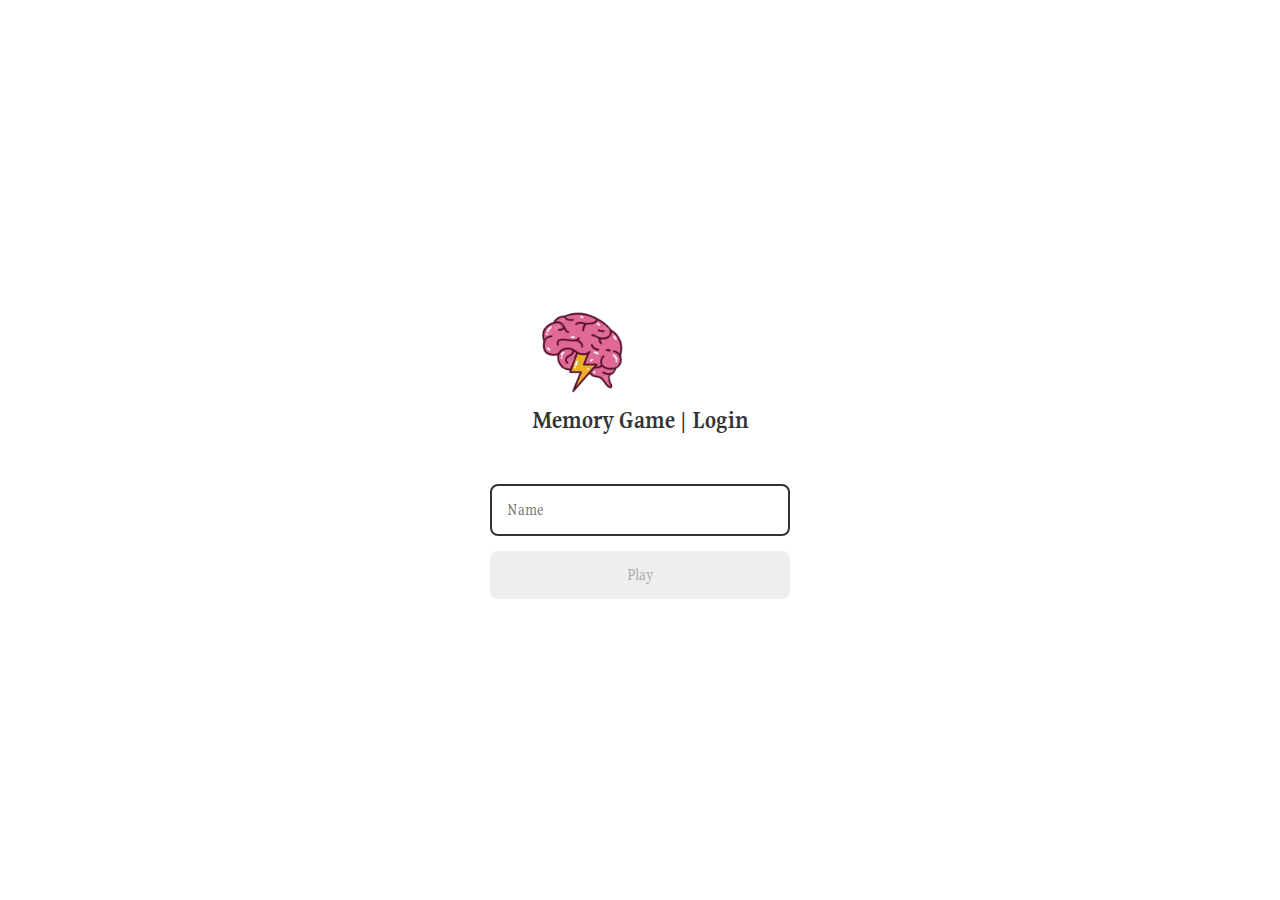
<file: lol_memoria/index.html>
<!DOCTYPE html>
<html lang="en">

<head>
    <meta charset="UTF-8">
    <meta name="viewport" content="width=device-width, initial-scale=1.0">
    <link rel="preconnect" href="https://fonts.googleapis.com">
    <link rel="preconnect" href="https://fonts.gstatic.com" crossorigin>
    <link href="https://fonts.googleapis.com/css2?family=Gupter:wght@400;500;700&display=swap" rel="stylesheet">
    <link rel="stylesheet" href="./css/reset.css">
    <link rel="stylesheet" href="./css/login.css">

    <script defer src="./js/login.js"></script>

    <title>Memory game </title>
</head>

<body>

    <form class="login-form">

        <div class="login_header">
            <img src="./images/brain.png" alt="brain icon">
            <h1>Memory Game | Login</h1>
        </div>

        <input type="text" placeholder="Name" class="login_input">
        <button type="submit" class="login_button" disabled>Play</button>

    </form>

</body>

</html>
</file>
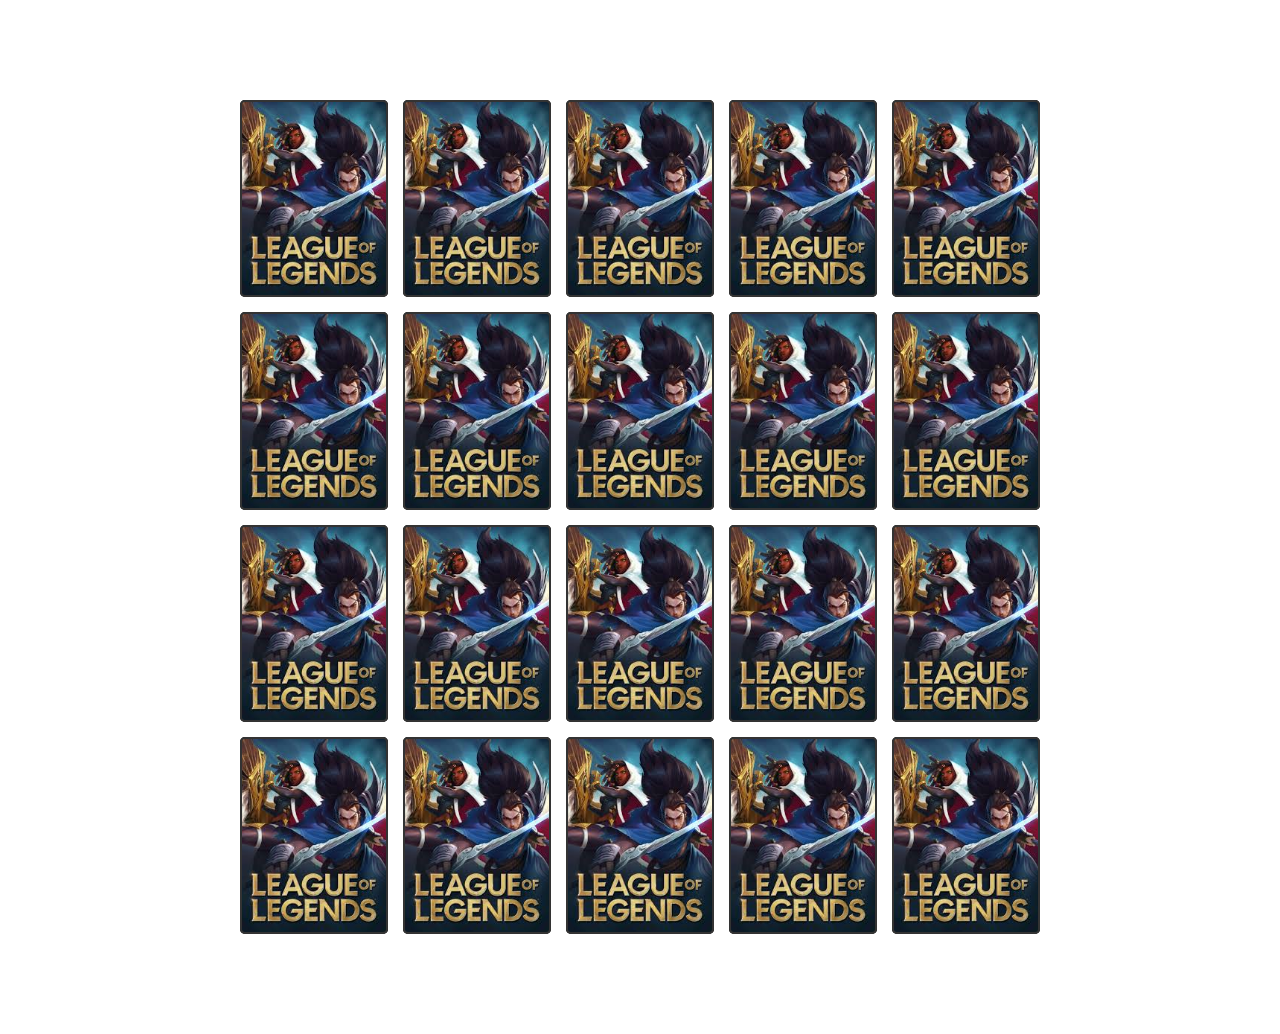
<file: lol_memoria/pages/game.html>
<!DOCTYPE html>
<html lang="en">
<head>
    <meta charset="UTF-8">
    <meta name="viewport" content="width=device-width, initial-scale=1.0">

    <link rel="stylesheet" href="../css/reset.css">
    <link rel="stylesheet" href="../css/game.css">

    <script defer src="../js/game.js"></script>

    <title>Memory Game</title>
</head>
<body>

    <div class="grid"></div>

</body>
</html>
</file>
<file: lol_memoria/css/login.css>
.login-form{
    align-items: center;
    display: flex;
    flex-direction: column;
    height: 100vh;
    justify-content: center;
}

.login_header {
    align-items: center;
    display: center;
    flex-direction: column;
    justify-content: center;
    margin-bottom: 50px;
}

.login_header img {
    width: 100px;
}

.login_header h1 {
    color: #333;
    font-size: 1.5em;
}

.login_input {
    border: 2px solid #333;
    border-radius: 8px;
    color: #333;
    font-size: 1em;
    margin-bottom: 15px;
    max-width: 300px;
    outline: none;
    padding: 15px;
    width: 100%;
}

.login_button {
    background-color: #ee665c;
    border-radius: 8px;
    color: white;
    cursor: pointer;
    font-size: 1em;
    max-width: 300px;
    padding: 15px;
    width: 100%;
}

.login_button:disabled {
    background: #eee;
    color: #aaa;
    cursor: auto;
}
</file>
<file: lol_memoria/css/game.css>
.grid {
    display: grid;
    grid-template-columns: repeat(5, 1fr);
    gap: 15px;
    width: 100%;
    max-width: 800px;
    margin: 100px auto;
}

.card {
    aspect-ratio: 3/4;
    width: 100%;
    background-color: #333;
    border-radius: 5px;
    position: relative;
    transition: all 400ms ease;
    transform-style: preserve-3d;
}

.face {
    width: 100%;
    height: 100%;
    position: absolute;
    background-size: cover;
    background-position: center;
    border: 2px solid #333;
    border-radius: 5px;
}

.front {
    transform: rotateY(180deg);
}


.back {
    background-image: url('../images/atras.jpg');
    backface-visibility: hidden;
}

.reveal-card {
    transform: rotateY(180deg);
}

.disable-card {
    filter: saturate(0);
    opacity: 0.5;
}
</file>
